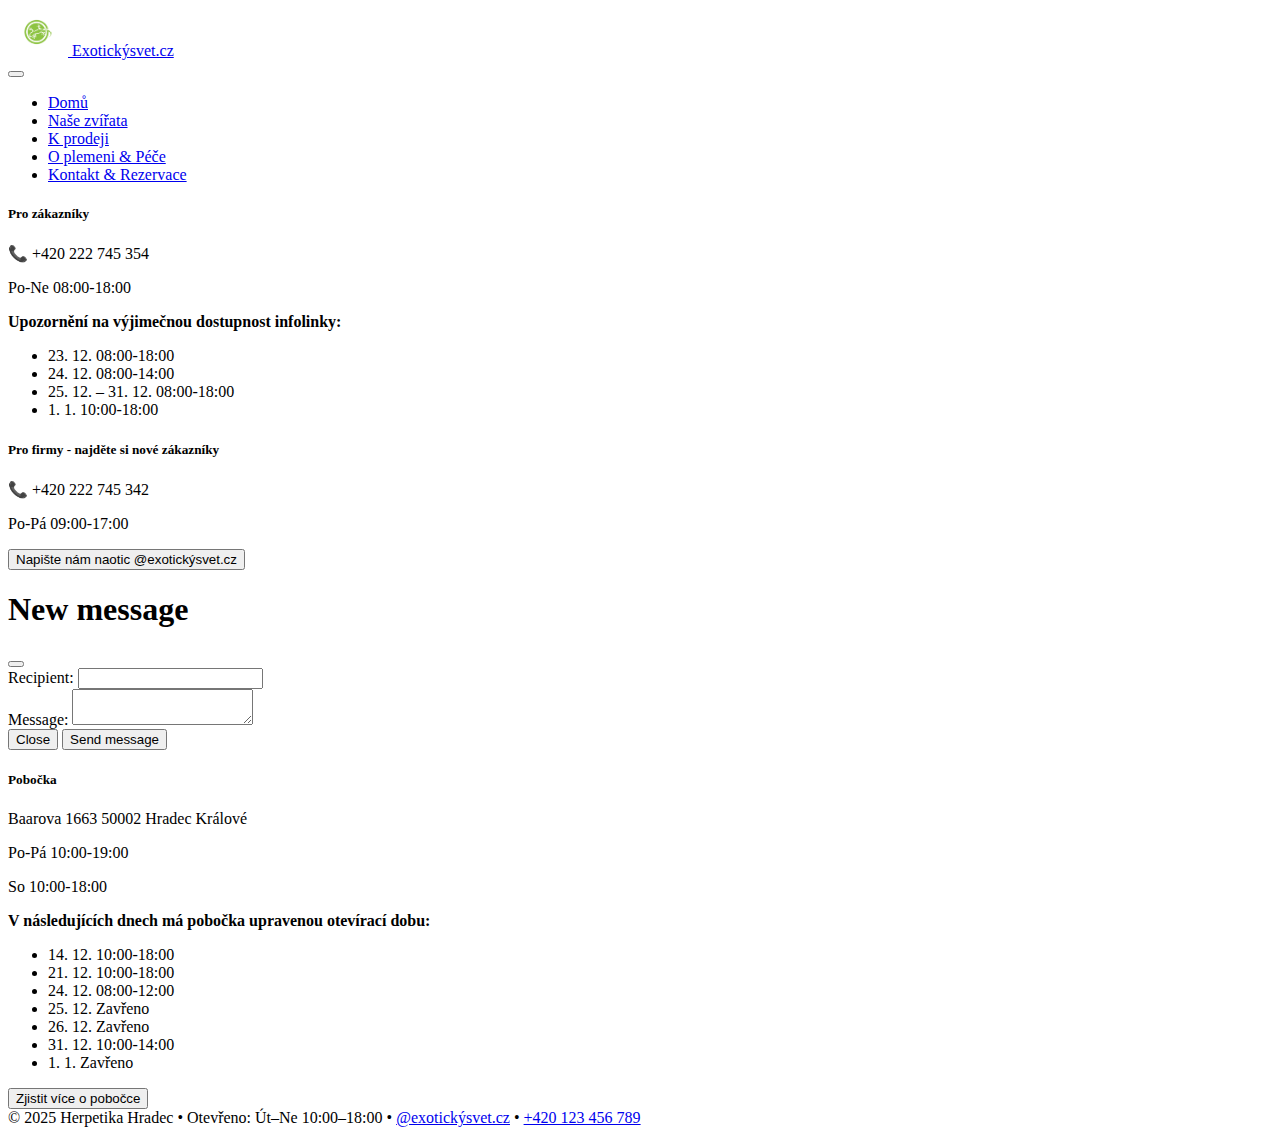
<file: kontakt.html>
<!doctype html>
<html lang="en">
  <head>
    <meta charset="utf-8">
    <meta name="viewport" content="width=device-width, initial-scale=1">
    <title>Bootstrap demo</title>
    <link href="https://cdn.jsdelivr.net/npm/bootstrap@5.3.8/dist/css/bootstrap.min.css" rel="stylesheet" integrity="sha384-sRIl4kxILFvY47J16cr9ZwB07vP4J8+LH7qKQnuqkuIAvNWLzeN8tE5YBujZqJLB" crossorigin="anonymous">
  </head>

<nav class="navbar navbar-expand-lg navbar-dark bg-success sticky-top shadow-sm">
    <div class="container-fluid">
    <a class="navbar-brand" href="#">
      <img src="pngtree-lizard-chameleon-gecko-silhouette-black-vector-png-image_8404067-removebg-preview.png" alt="Logo" width="60" height="48" class="d-inline-block align-text-top">
      Exotickýsvet.cz
    </a>
  </div>
    <div class="container">
      <button class="navbar-toggler" type="button" data-bs-toggle="collapse" data-bs-target="#nav"
              aria-controls="nav" aria-expanded="false" aria-label="Přepnout navigaci">
        <span class="navbar-toggler-icon"></span>
      </button>

      <div class="collapse navbar-collapse" id="nav">
        <ul class="navbar-nav ms-auto">
          <li class="nav-item"><a class="nav-link" href="index.html">Domů</a></li>
          <li class="nav-item"><a class="nav-link active" aria-current="page" href="nase-zvirata.html">Naše zvířata</a></li>
          <li class="nav-item"><a class="nav-link" href="zvirata.html">K prodeji</a></li>
          <li class="nav-item"><a class="nav-link " aria-disabled="true" href="oplemeni.html">O plemeni & Péče</a></li>
          <li class="nav-item"><a class="nav-link " aria-disabled="true" href="kontakt.html">Kontakt & Rezervace</a></li>
        </ul>
      </div>
    </div>
  </nav>

 <body>

    <div class="container my-4">
  <div class="row">
    
    <div class="col-md-6">
      <h5>Pro zákazníky</h5>
      <p>📞 +420 222 745 354</p>
      <p>Po-Ne 08:00-18:00</p>
      
      
      <div class="alert alert-success mt-3">
  <strong>Upozornění na výjimečnou dostupnost infolinky:</strong>
  <ul class="list-unstyled">
    <li>23. 12. 08:00-18:00</li>
    <li>24. 12. 08:00-14:00</li>
    <li>25. 12. – 31. 12. 08:00-18:00</li>
    <li>1. 1. 10:00-18:00</li>
  </ul>
</div>

    </div>

    
    <div class="col-md-6">
      <h5>Pro firmy - najděte si nové zákazníky</h5>
      <p>📞 +420 222 745 342</p>
      <p>Po-Pá 09:00-17:00</p>
      
    </div>
  </div>

  <div class="my-4"></div>

  <div class="row">

   <button type="button" class="btn btn-primary" data-bs-toggle="modal" data-bs-target="#exampleModal" data-bs-whatever="@getbootstrap">Napište nám naotic @exotickýsvet.cz</button>

    <div class="modal fade" id="exampleModal" tabindex="-1" aria-labelledby="exampleModalLabel" aria-hidden="true">
  <div class="modal-dialog">
    <div class="modal-content">
      <div class="modal-header">
        <h1 class="modal-title fs-5" id="exampleModalLabel">New message</h1>
        <button type="button" class="btn-close" data-bs-dismiss="modal" aria-label="Close"></button>
      </div>
      <div class="modal-body">
        <form>
          <div class="mb-3">
            <label for="recipient-name" class="col-form-label">Recipient:</label>
            <input type="text" class="form-control" id="recipient-name">
          </div>
          <div class="mb-3">
            <label for="message-text" class="col-form-label">Message:</label>
            <textarea class="form-control" id="message-text"></textarea>
          </div>
        </form>
      </div>
      <div class="modal-footer">
        <button type="button" class="btn btn-secondary" data-bs-dismiss="modal">Close</button>
        <button type="button" class="btn btn-primary">Send message</button>
      </div>
    </div>
  </div>
</div>
   
    <div class="col-md-12">
      <h5>Pobočka </h5>
      
      <p>Baarova 1663 50002 Hradec Králové</p>
      <p>Po-Pá 10:00-19:00</p>
      <p>So 10:00-18:00</p>

<div class="alert alert-success mt-3">
  <strong>V následujících dnech má pobočka upravenou otevírací dobu:</strong>
  <ul class="list-unstyled">
    <li>14. 12. 10:00-18:00</li>
    <li>21. 12. 10:00-18:00</li>
    <li>24. 12. 08:00-12:00</li>
    <li>25. 12. Zavřeno</li>
    <li>26. 12. Zavřeno</li>
    <li>31. 12. 10:00-14:00</li>
    <li>1. 1. Zavřeno</li>
  </ul>
</div>

      <button class="btn btn-info mt-2">Zjistit více o pobočce</button>
    </div>
  </div>
</div>


  <footer class="site-footer mt-auto">
    <div class="container text-center small py-3">
      © 2025 Herpetika Hradec • Otevřeno: Út–Ne 10:00–18:00 •
      <a class="footer-link" href="mailto:@exotickýsvet.cz">@exotickýsvet.cz</a> •
      <a class="footer-link" href="tel:+420123456789">+420&nbsp;123&nbsp;456&nbsp;789</a>
    </div>
  </footer>

    <script src="https://cdn.jsdelivr.net/npm/bootstrap@5.3.8/dist/js/bootstrap.bundle.min.js" integrity="sha384-FKyoEForCGlyvwx9Hj09JcYn3nv7wiPVlz7YYwJrWVcXK/BmnVDxM+D2scQbITxI" crossorigin="anonymous"></script>
  </body>
</html>
</file>
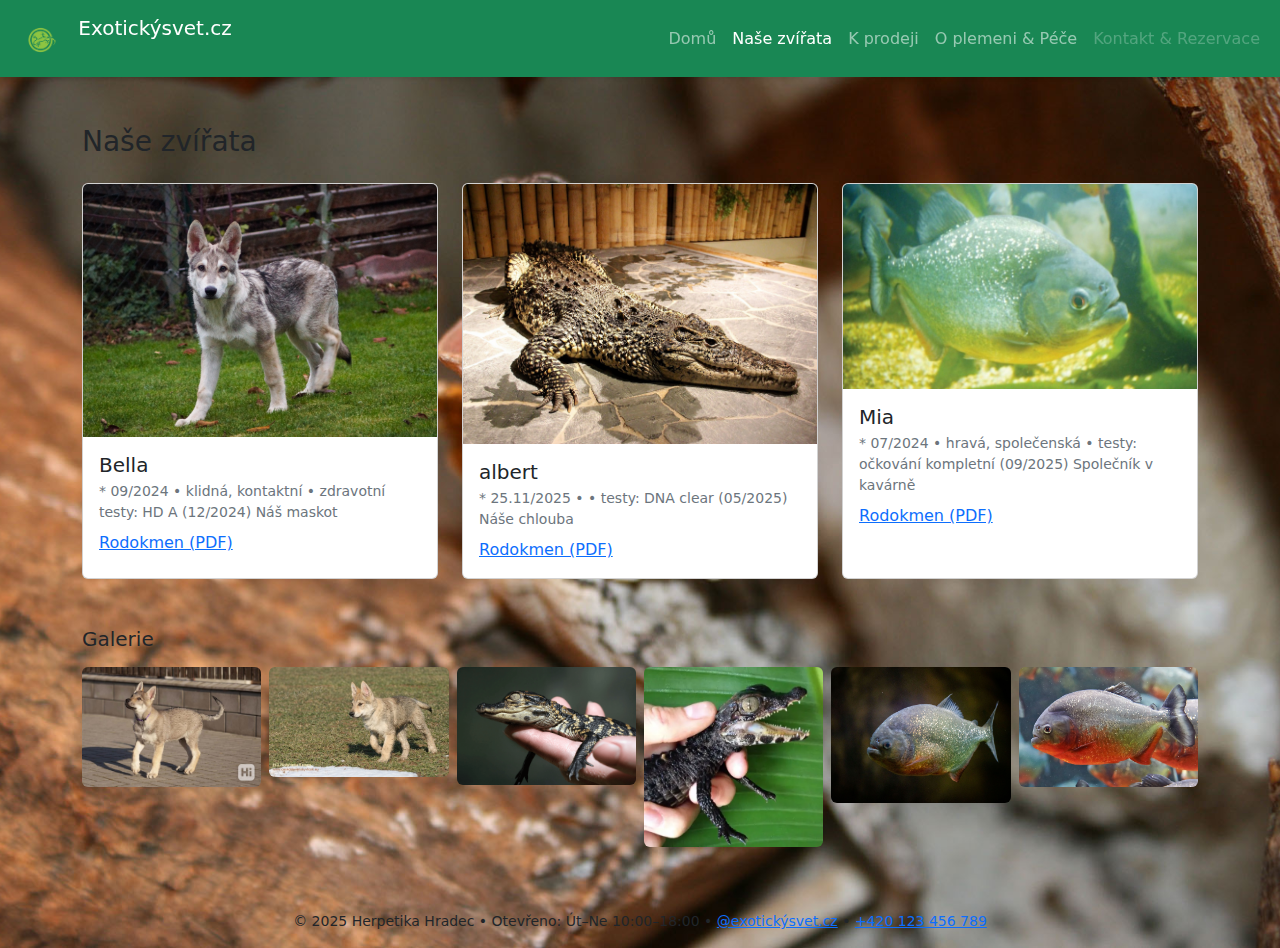
<file: nase-zvirata.html>
<!doctype html>
<html lang="cs">
<head>
  <meta charset="utf-8" />
  <meta name="viewport" content="width=device-width, initial-scale=1" />
  <title>Zverimex – Naše zvířata</title>

  <link href="https://cdn.jsdelivr.net/npm/bootstrap@5.3.3/dist/css/bootstrap.min.css" rel="stylesheet">

</head>
<nav class="navbar navbar-expand-lg navbar-dark bg-success sticky-top shadow-sm">
    <div class="container-fluid">
    <a class="navbar-brand" href="#">
      <img src="pngtree-lizard-chameleon-gecko-silhouette-black-vector-png-image_8404067-removebg-preview.png" alt="Logo" width="60" height="48" class="d-inline-block align-text-top">
      Exotickýsvet.cz
    </a>
  </div>
    <div class="container">
      <button class="navbar-toggler" type="button" data-bs-toggle="collapse" data-bs-target="#nav"
              aria-controls="nav" aria-expanded="false" aria-label="Přepnout navigaci">
        <span class="navbar-toggler-icon"></span>
      </button>

      <div class="collapse navbar-collapse" id="nav">
        <ul class="navbar-nav ms-auto">
          <li class="nav-item"><a class="nav-link" href="index.html">Domů</a></li>
          <li class="nav-item"><a class="nav-link active" aria-current="page" href="nase-zvirata.html">Naše zvířata</a></li>
          <li class="nav-item"><a class="nav-link" href="zvirata.html">K prodeji</a></li>
          <li class="nav-item"><a class="nav-link " aria-disabled="true" href="oplemeni.html">O plemeni & Péče</a></li>
          <li class="nav-item"><a class="nav-link disabled" aria-disabled="true" href="kontakt.html">Kontakt & Rezervace</a></li>
        </ul>
      </div>
    </div>
  </nav>


  <section class="py-5">
    <div class="container">
      <h1 class="h3 mb-3">Naše zvířata</h1>
      <p class="text-secondary mb-4"></p>




    
      <div class="row g-4">
    
        <div class="col-12 col-sm-6 col-lg-4">
          <div class="card h-100 card-raise">
            <img class="card-img-top" src="fotky/5-1-1024x732.png" alt="Fena 1">
            <div class="card-body">
              <h2 class="h5 card-title mb-1">Bella </h2>
              <p class="small text-secondary mb-2">* 09/2024 • klidná, kontaktní • zdravotní testy: HD A (12/2024) Náš maskot</p>
              <a class="link-primary" href="#rodokmen-bella">Rodokmen (PDF)</a>
            </div>
          </div>
        </div>

     
        <div class="col-12 col-sm-6 col-lg-4">
          <div class="card h-100 card-raise">
            <img class="card-img-top" src="fotky/interest.jpg" alt="Aligátor">
            <div class="card-body">
              <h2 class="h5 card-title mb-1">albert</h2>
              <p class="small text-secondary mb-2">* 25.11/2025 •  • testy: DNA clear (05/2025) Náše chlouba</p>
              <a class="link-primary" href="#rodokmen-max">Rodokmen (PDF)</a>
            </div>
          </div>
        </div>

    
        <div class="col-12 col-sm-6 col-lg-4">
          <div class="card h-100 card-raise">
            <img class="card-img-top" src="fotky/original.jpg" alt="">
            <div class="card-body">
              <h2 class="h5 card-title mb-1">Mia</h2>
              <p class="small text-secondary mb-2">* 07/2024 • hravá, společenská • testy: očkování kompletní (09/2025) Společník v kavárně</p>
              <a class="link-primary" href="#rodokmen-mia">Rodokmen (PDF)</a>
            </div>
          </div>
        </div>
      </div>

      
      <div class="mt-5">
        <h2 class="h5 mb-3">Galerie </h2>
        <div class="row g-2 gallery">
          <div class="col-4 col-sm-2"><img class="img-fluid rounded" src="fotky/22e7d0d2c577489b9ac46322a49ba19c.jpg" alt=""></div>
          <div class="col-4 col-sm-2"><img class="img-fluid rounded" src="fotky/78694-1.jpg" alt=""></div>
          <div class="col-4 col-sm-2"><img class="img-fluid rounded" src="fotky/R.png" alt=""></div>
          <div class="col-4 col-sm-2"><img class="img-fluid rounded" src="fotky/OIP.jpg" alt=""></div>
          <div class="col-4 col-sm-2"><img class="img-fluid rounded" src="fotky/R.jpeg" alt=""></div>
          <div class="col-4 col-sm-2"><img class="img-fluid rounded" src="fotky/red-bellied-piranha-solo_3x2-scaled.jpg" alt=""></div>
        </div>
      </div>
    </div>
  </section>

  <footer class="site-footer mt-auto">
    <div class="container text-center small py-3">
      © 2025 Herpetika Hradec • Otevřeno: Út–Ne 10:00–18:00 •
      <a class="footer-link" href="mailto:@exotickýsvet.cz">@exotickýsvet.cz</a> •
      <a class="footer-link" href="tel:+420123456789">+420&nbsp;123&nbsp;456&nbsp;789</a>
    </div>
  </footer>

  <style>body {
        background-image: url('fotky/IMG_3746.jpeg');
    background-size: cover; 
    background-position: center; }</style>

  <script src="https://cdn.jsdelivr.net/npm/bootstrap@5.3.3/dist/js/bootstrap.bundle.min.js"></script>
</body>
</html>
</file>
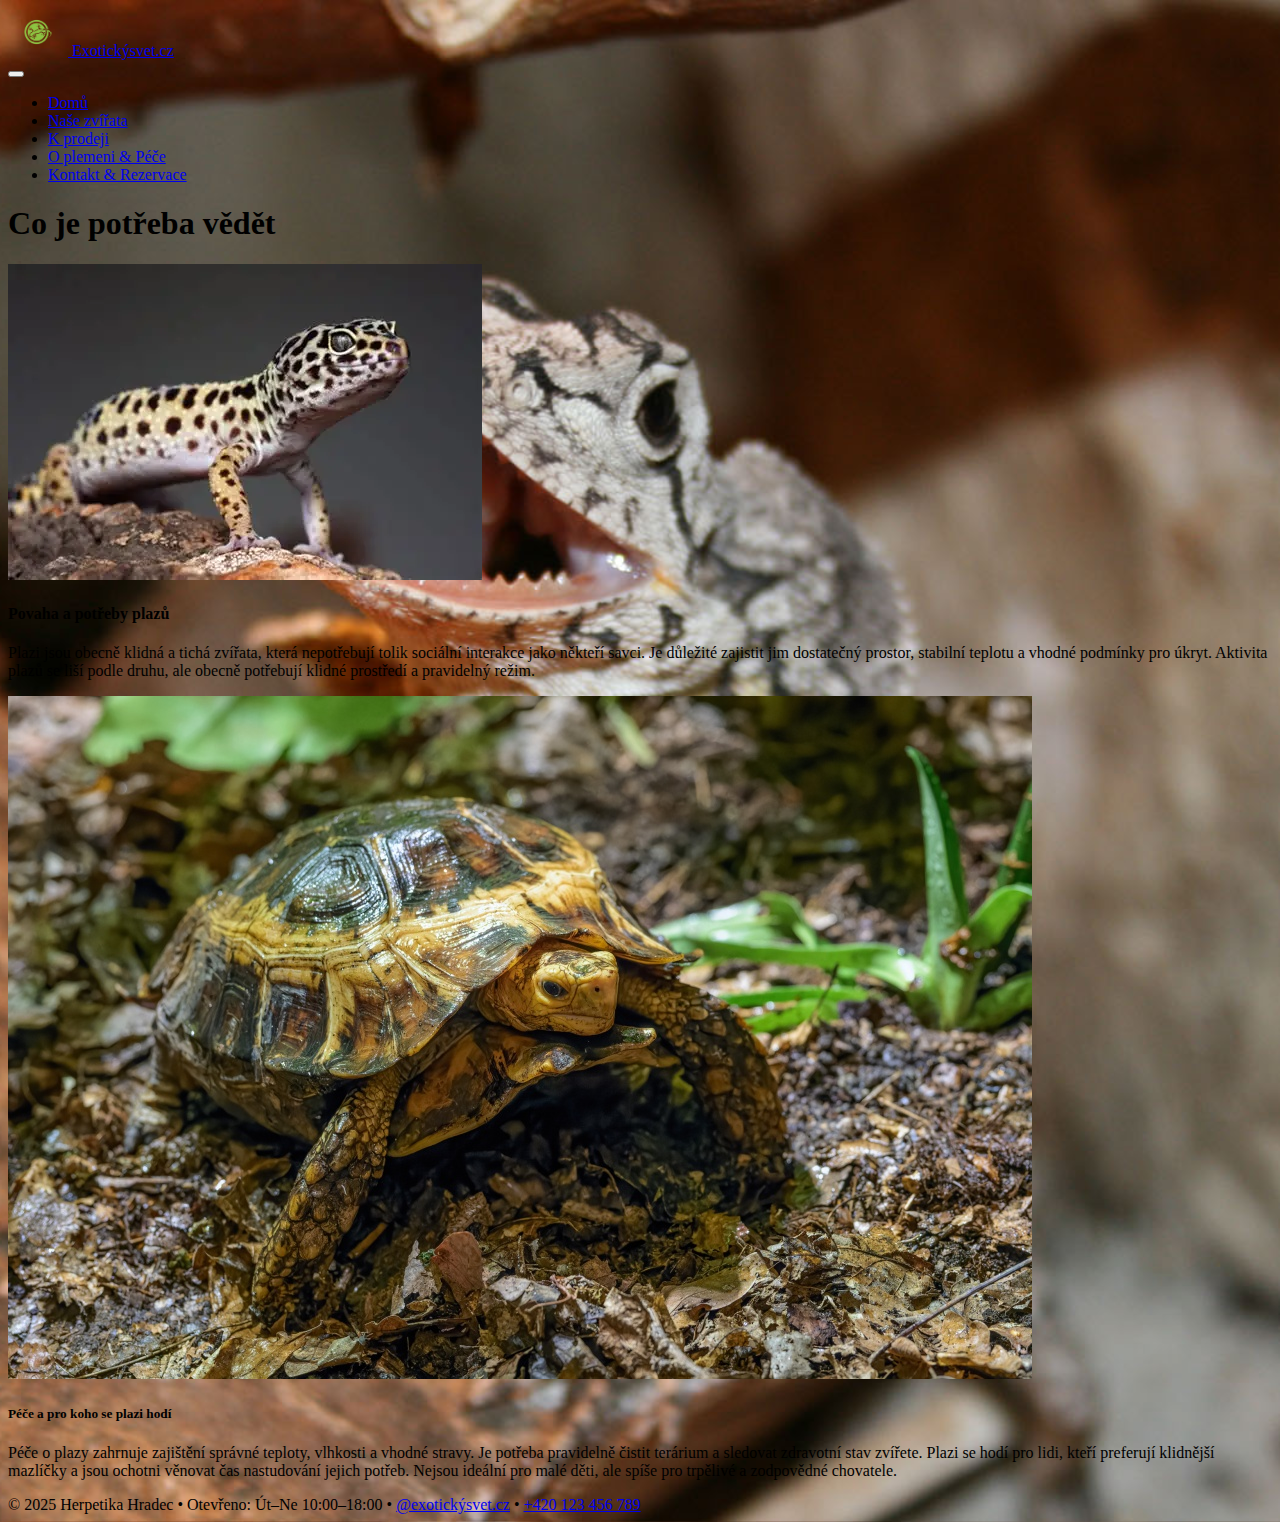
<file: oplemeni.html>
<!doctype html>
<html lang="en">
  <head>
    <meta charset="utf-8">
    <meta name="viewport" content="width=device-width, initial-scale=1">
    <title>Bootstrap demo</title>
    <link href="https://cdn.jsdelivr.net/npm/bootstrap@5.3.8/dist/css/bootstrap.min.css" rel="stylesheet" integrity="sha384-sRIl4kxILFvY47J16cr9ZwB07vP4J8+LH7qKQnuqkuIAvNWLzeN8tE5YBujZqJLB" crossorigin="anonymous">
  </head>

<nav class="navbar navbar-expand-lg navbar-dark bg-success sticky-top shadow-sm">
    <div class="container-fluid">
    <a class="navbar-brand" href="#">
      <img src="pngtree-lizard-chameleon-gecko-silhouette-black-vector-png-image_8404067-removebg-preview.png" alt="Logo" width="60" height="48" class="d-inline-block align-text-top">
      Exotickýsvet.cz
    </a>
  </div>
    <div class="container">
      <button class="navbar-toggler" type="button" data-bs-toggle="collapse" data-bs-target="#nav"
              aria-controls="nav" aria-expanded="false" aria-label="Přepnout navigaci">
        <span class="navbar-toggler-icon"></span>
      </button>

      <div class="collapse navbar-collapse" id="nav">
        <ul class="navbar-nav ms-auto">
          <li class="nav-item"><a class="nav-link" href="index.html">Domů</a></li>
          <li class="nav-item"><a class="nav-link active" aria-current="page" href="nase-zvirata.html">Naše zvířata</a></li>
          <li class="nav-item"><a class="nav-link" href="zvirata.html">K prodeji</a></li>
          <li class="nav-item"><a class="nav-link " aria-disabled="true" href="oplemeni.html">O plemeni & Péče</a></li>
          <li class="nav-item"><a class="nav-link " aria-disabled="true" href="kontakt.html">Kontakt & Rezervace</a></li>
        </ul>
      </div>
    </div>
  </nav>


  <body>

<section class="py-5">
    <div class="container">
      <h1 class="h3 mb-3">Co je potřeba vědět</h1>
      <p class="text-secondary mb-4"></p>

<div class="container my-5">
  <div class="row mb-4">
    
    <div class="col-md-6">
      <img src="fotky/gekon.jpg" class="img-fluid" alt="Plaz - povaha a potřeby">
    </div>
    <div class="col-md-6 text-white">
      <h4>Povaha a potřeby plazů</h4>
      
      <p>Plazi jsou obecně klidná a tichá zvířata, která nepotřebují tolik sociální interakce jako někteří savci. Je důležité zajistit jim dostatečný prostor, stabilní teplotu a vhodné podmínky pro úkryt. Aktivita plazů se liší podle druhu, ale obecně potřebují klidné prostředí a pravidelný režim.</p>
    </div>
  </div>
  <div class="row">
    
    <div class="col-md-6 order-md-2">
      <img src="fotky/Z09_0933_export_web.jpg" class="img-fluid" alt="Plaz - péče a pro koho se hodí">
    </div>
    <div class="col-md-6 order-md-1 text-white">
      <h5>Péče a pro koho se plazi hodí</h5>
      <p>Péče o plazy zahrnuje zajištění správné teploty, vlhkosti a vhodné stravy. Je potřeba pravidelně čistit terárium a sledovat zdravotní stav zvířete. Plazi se hodí pro lidi, kteří preferují klidnější mazlíčky a jsou ochotni věnovat čas nastudování jejich potřeb. Nejsou ideální pro malé děti, ale spíše pro trpělivé a zodpovědné chovatele.</p>
    </div>
  </div>
</div>

<footer class="site-footer mt-auto">
    <div class="container text-center small py-3">
      © 2025 Herpetika Hradec • Otevřeno: Út–Ne 10:00–18:00 •
      <a class="footer-link" href="mailto:@exotickýsvet.cz">@exotickýsvet.cz</a> •
      <a class="footer-link" href="tel:+420123456789">+420&nbsp;123&nbsp;456&nbsp;789</a>
    </div>
  </footer>

  <style>body {
        background-image: url('fotky/IMG_3746.jpeg');
    background-size: cover; 
    background-position: center; }</style>

    <script src="https://cdn.jsdelivr.net/npm/bootstrap@5.3.8/dist/js/bootstrap.bundle.min.js" integrity="sha384-FKyoEForCGlyvwx9Hj09JcYn3nv7wiPVlz7YYwJrWVcXK/BmnVDxM+D2scQbITxI" crossorigin="anonymous"></script>
  </body>
</html>
</file>
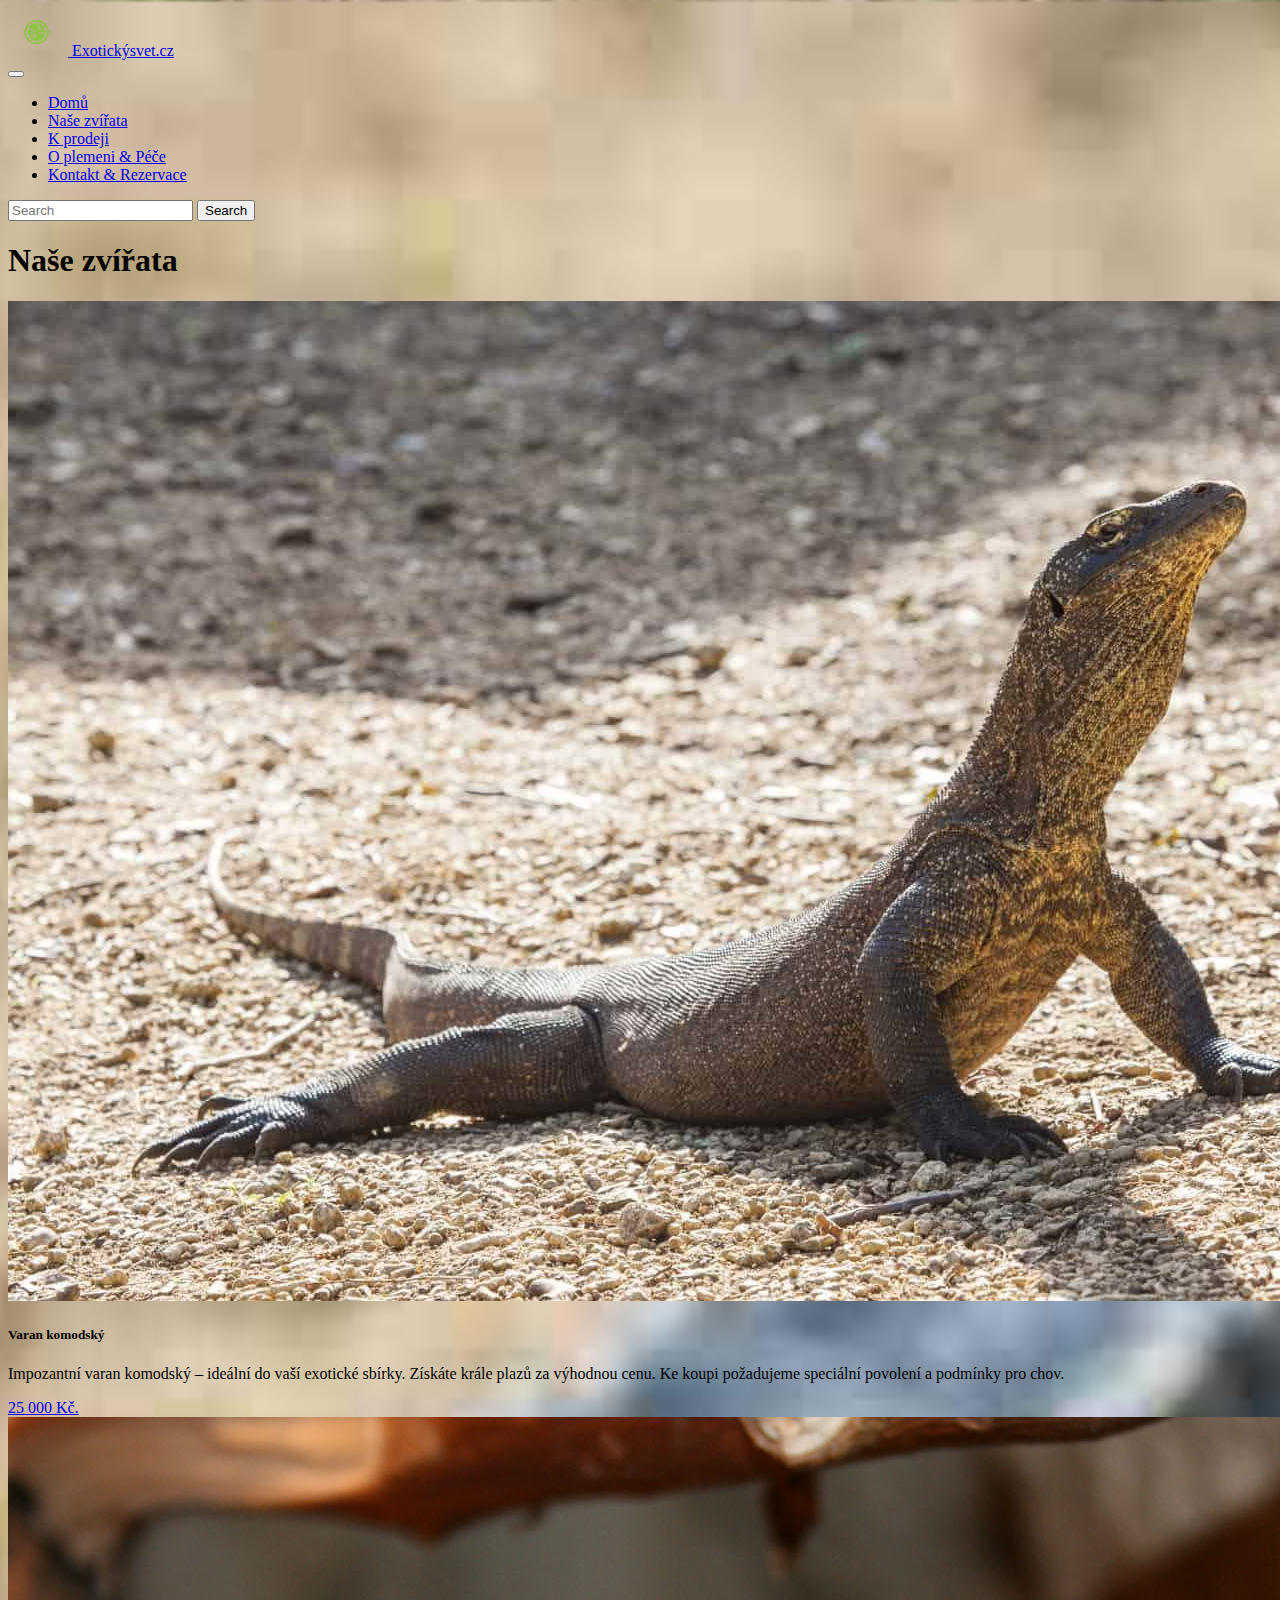
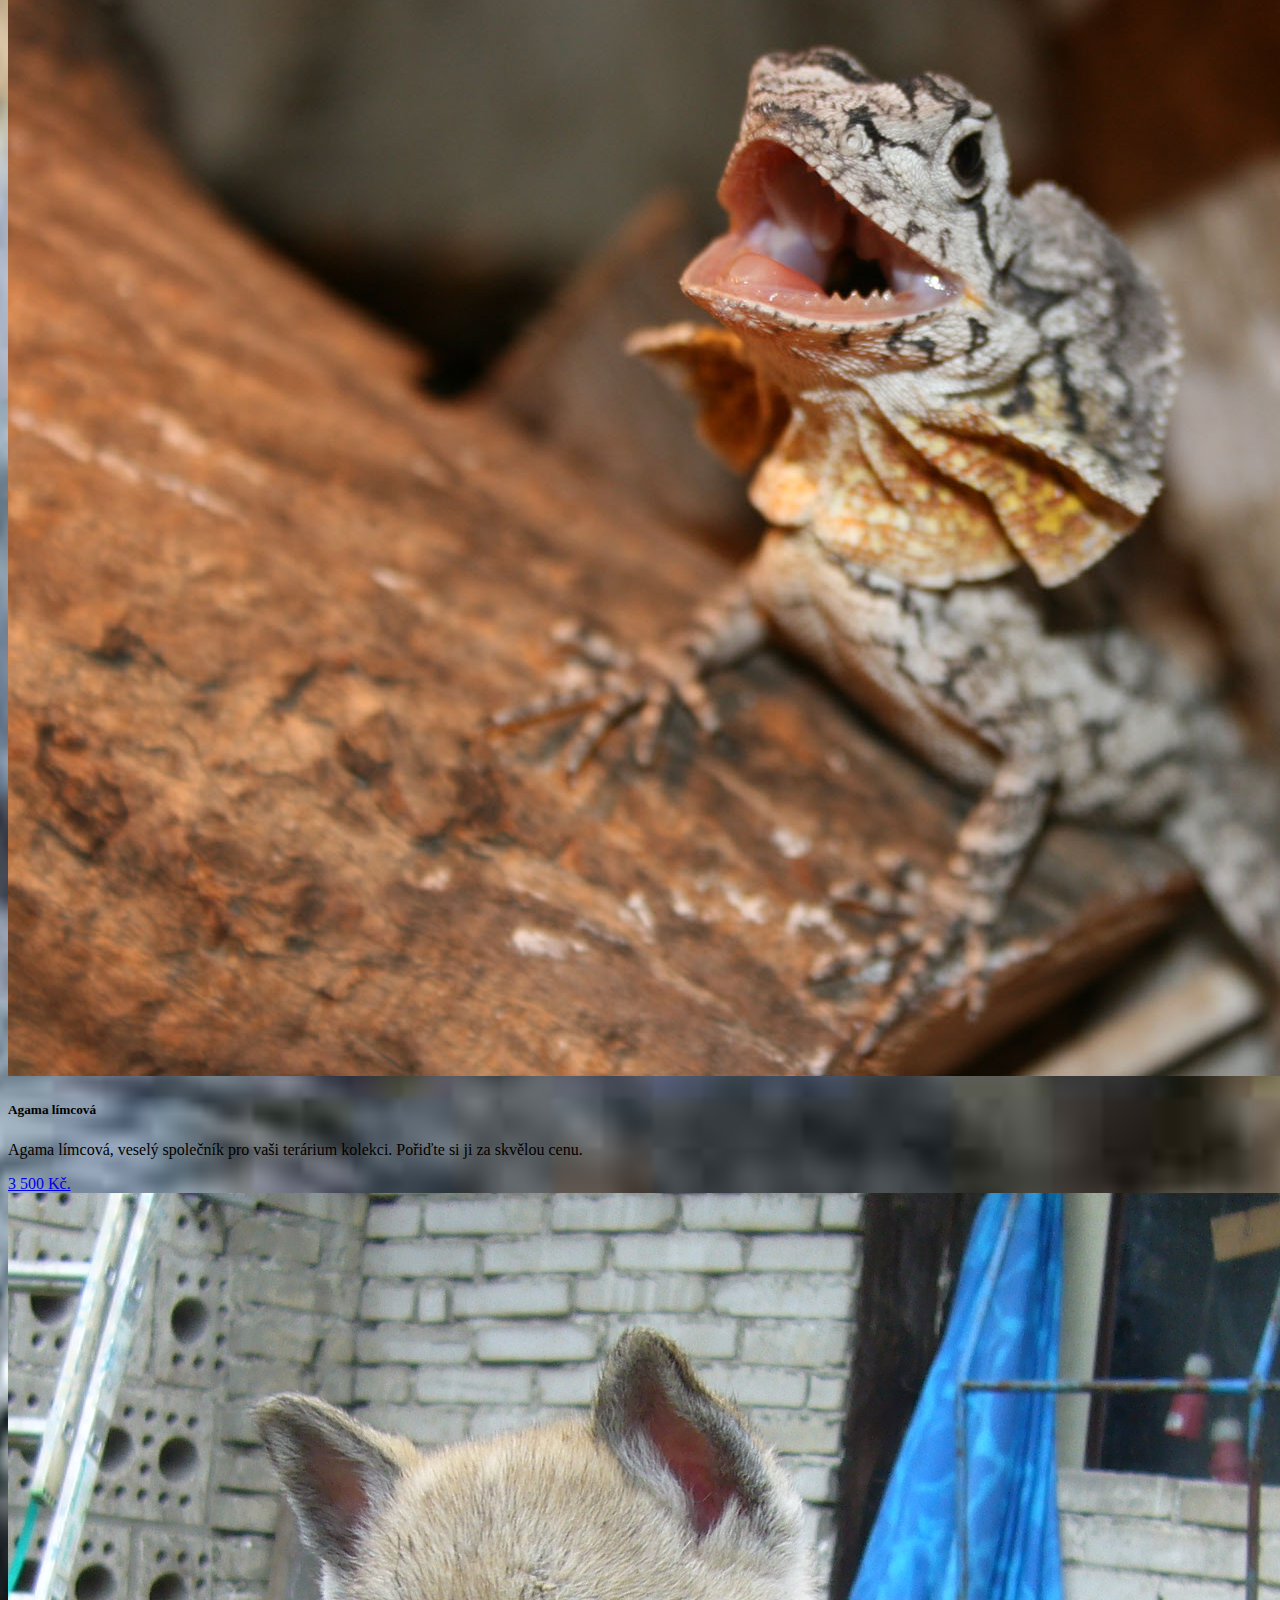
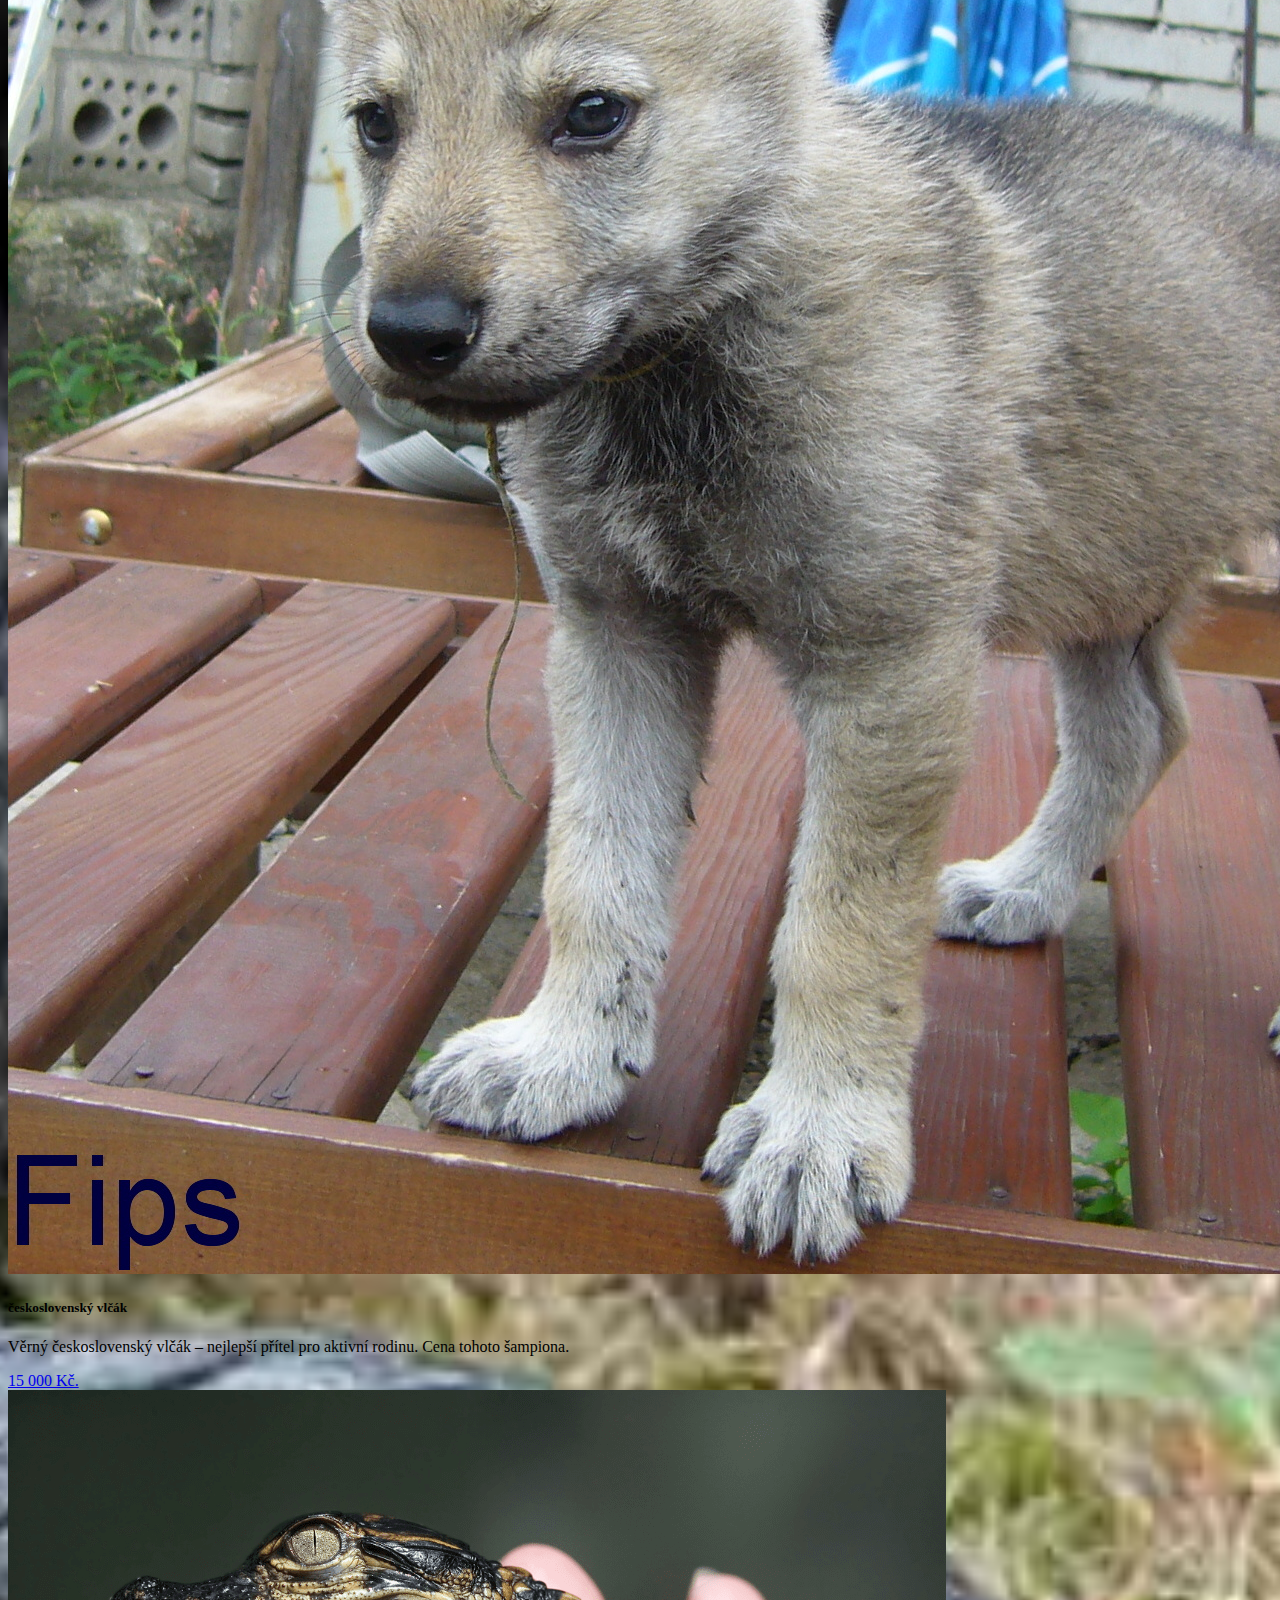
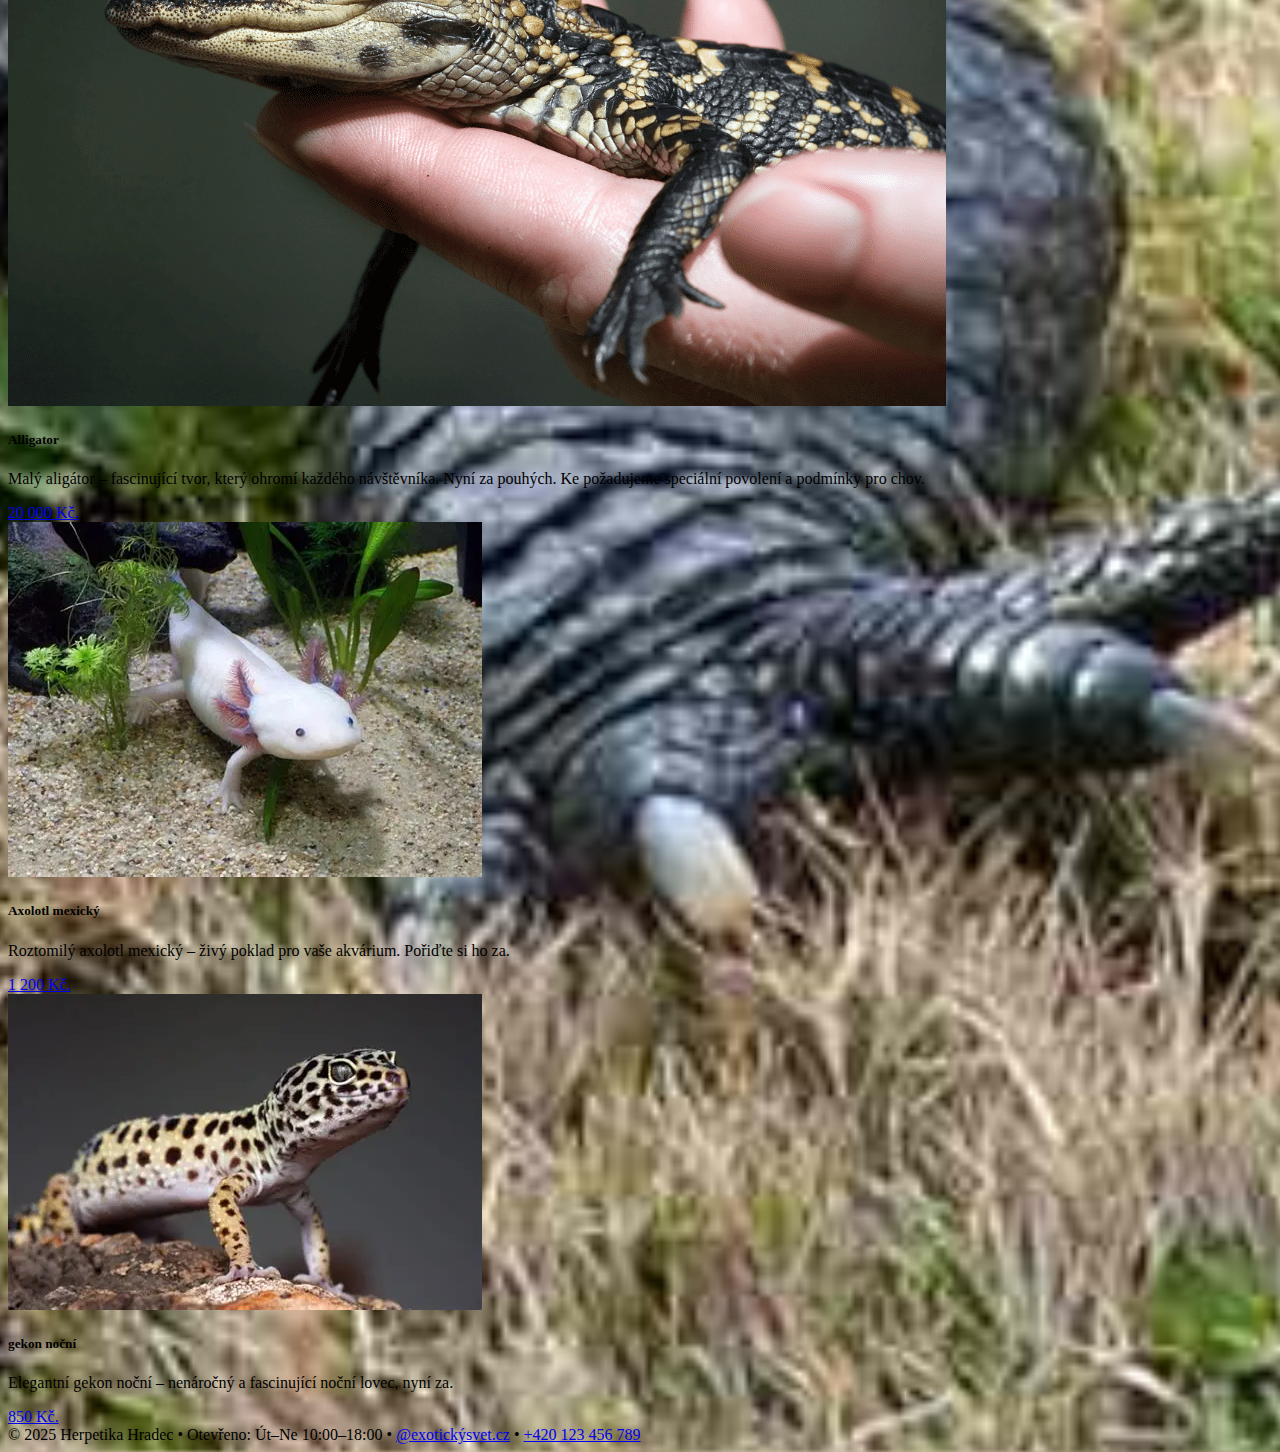
<file: zvirata.html>
<!doctype html>
<html lang="en">
  <head>
    <meta charset="utf-8">
    <meta name="viewport" content="width=device-width, initial-scale=1">
    <title>prodej</title>
    <link href="https://cdn.jsdelivr.net/npm/bootstrap@5.3.8/dist/css/bootstrap.min.css" rel="stylesheet" integrity="sha384-sRIl4kxILFvY47J16cr9ZwB07vP4J8+LH7qKQnuqkuIAvNWLzeN8tE5YBujZqJLB" crossorigin="anonymous">
    <link rel="stylesheet" href="styles.css">
  </head>


<nav class="navbar navbar-expand-lg navbar-dark bg-success sticky-top shadow-sm">
    <div class="container-fluid">
    <a class="navbar-brand" href="#">
      <img src="pngtree-lizard-chameleon-gecko-silhouette-black-vector-png-image_8404067-removebg-preview.png" alt="Logo" width="60" height="48" class="d-inline-block align-text-top">
      Exotickýsvet.cz
    </a>
  </div>
    <div class="container">
      <button class="navbar-toggler" type="button" data-bs-toggle="collapse" data-bs-target="#nav"
              aria-controls="nav" aria-expanded="false" aria-label="Přepnout navigaci">
        <span class="navbar-toggler-icon"></span>
      </button>

      <div class="collapse navbar-collapse" id="nav">
        <ul class="navbar-nav ms-auto">
          <li class="nav-item"><a class="nav-link" href="index.html">Domů</a></li>
          <li class="nav-item"><a class="nav-link active" aria-current="page" href="nase-zvirata.html">Naše zvířata</a></li>
          <li class="nav-item"><a class="nav-link" href="zvirata.html">K prodeji</a></li>
          <li class="nav-item"><a class="nav-link " aria-disabled="true" href="oplemeni.html">O plemeni & Péče</a></li>
          <li class="nav-item"><a class="nav-link " aria-disabled="true" href="kontakt.html">Kontakt & Rezervace</a></li>
        </ul>
      <form class="d-flex" role="search">
        <input class="form-control me-2" type="search" placeholder="Search" aria-label="Search"/>
        <button class="btn btn-outline-success" type="submit">Search</button>
      </form>
    </div>
  </div>
</nav>

<body>

      <section class="py-5">
    <div class="container">
      <h1 class="h3 mb-3">Naše zvířata</h1>
      <p class="text-secondary mb-4"></p>

<div class="container">
  
  <div class="row">
    
    <div class="col-md-4">
      <div class="card">
        <img src="fotky/shutterstock-699267631-huge-licensed-scaled.jpg" class="card-img-top" alt="...">
        <div class="card-body">
          <h5 class="card-title">Varan komodský</h5>
          <p class="card-text">Impozantní varan komodský – ideální do vaší exotické sbírky. Získáte krále plazů za výhodnou cenu. Ke koupi požadujeme speciální povolení a podmínky pro chov.</p>
          <a href="#" class="btn btn-primary">25 000 Kč.</a>
        </div>
      </div>
    </div>

    <div class="col-md-4">
      <div class="card">
        <img src="fotky/IMG_3746.jpeg" class="card-img-top" alt="...">
        <div class="card-body">
          <h5 class="card-title">Agama límcová</h5>
          <p class="card-text">Agama límcová, veselý společník pro vaši terárium kolekci. Pořiďte si ji za skvělou cenu.</p>
          <a href="#" class="btn btn-primary">3 500 Kč.</a>
        </div>
      </div>
    </div>

    <div class="col-md-4">
      <div class="card">
        <img src="fotky/R (1).jpeg" class="card-img-top" alt="...">
        <div class="card-body">
          <h5 class="card-title">československý vlčák</h5>
          <p class="card-text">Věrný československý vlčák – nejlepší přítel pro aktivní rodinu. Cena tohoto šampiona.</p>
          <a href="#" class="btn btn-primary">15 000 Kč.</a>
        </div>
      </div>
    </div>
  </div>

  
  <div class="row mt-4">

  <div class="col-md-4">
      <div class="card">
        <img src="fotky/R.png" class="card-img-top" alt="...">
        <div class="card-body">
          <h5 class="card-title">Alligator</h5>
          <p class="card-text">Malý aligátor – fascinující tvor, který ohromí každého návštěvníka. Nyní za pouhých. Ke požadujeme speciální povolení a podmínky pro chov.</p>
          <a href="#" class="btn btn-primary">20 000 Kč.</a>
        </div>
      </div>
    </div>

    <div class="col-md-4">
      <div class="card">
        <img src="fotky/axelot.jpg" class="card-img-top" alt="...">
        <div class="card-body">
          <h5 class="card-title">Axolotl mexický</h5>
          <p class="card-text">Roztomilý axolotl mexický – živý poklad pro vaše akvárium. Pořiďte si ho za.</p>
          <a href="#" class="btn btn-primary">1 200 Kč.</a>
        </div>
      </div>
    </div>

    <div class="col-md-4">
      <div class="card">
        <img src="fotky/gekon.jpg" class="card-img-top" alt="...">
        <div class="card-body">
          <h5 class="card-title">gekon noční</h5>
          <p class="card-text">Elegantní gekon noční – nenáročný a fascinující noční lovec, nyní za.</p>
          <a href="#" class="btn btn-primary">850 Kč.</a>
        </div>
      </div>
    </div>
  </div>




 


  <footer class="site-footer mt-auto">
    <div class="container text-center small py-3">
      © 2025 Herpetika Hradec • Otevřeno: Út–Ne 10:00–18:00 •
      <a class="footer-link" href="mailto:@exotickýsvet.cz">@exotickýsvet.cz</a> •
      <a class="footer-link" href="tel:+420123456789">+420&nbsp;123&nbsp;456&nbsp;789</a>
    </div>
  </footer>

    <script src="https://cdn.jsdelivr.net/npm/bootstrap@5.3.8/dist/js/bootstrap.bundle.min.js" integrity="sha384-FKyoEForCGlyvwx9Hj09JcYn3nv7wiPVlz7YYwJrWVcXK/BmnVDxM+D2scQbITxI" crossorigin="anonymous"></script>
  </body>
</html>
</file>
<file: styles.css>
*
body {
        background-image: url('fotky/alligator-091423-ec67319d8e1c4699b3339f8fbfee0231.jpg');
    background-size: cover; 
    background-position: center; }

    h2 {margin-right: 40px;}
</file>
